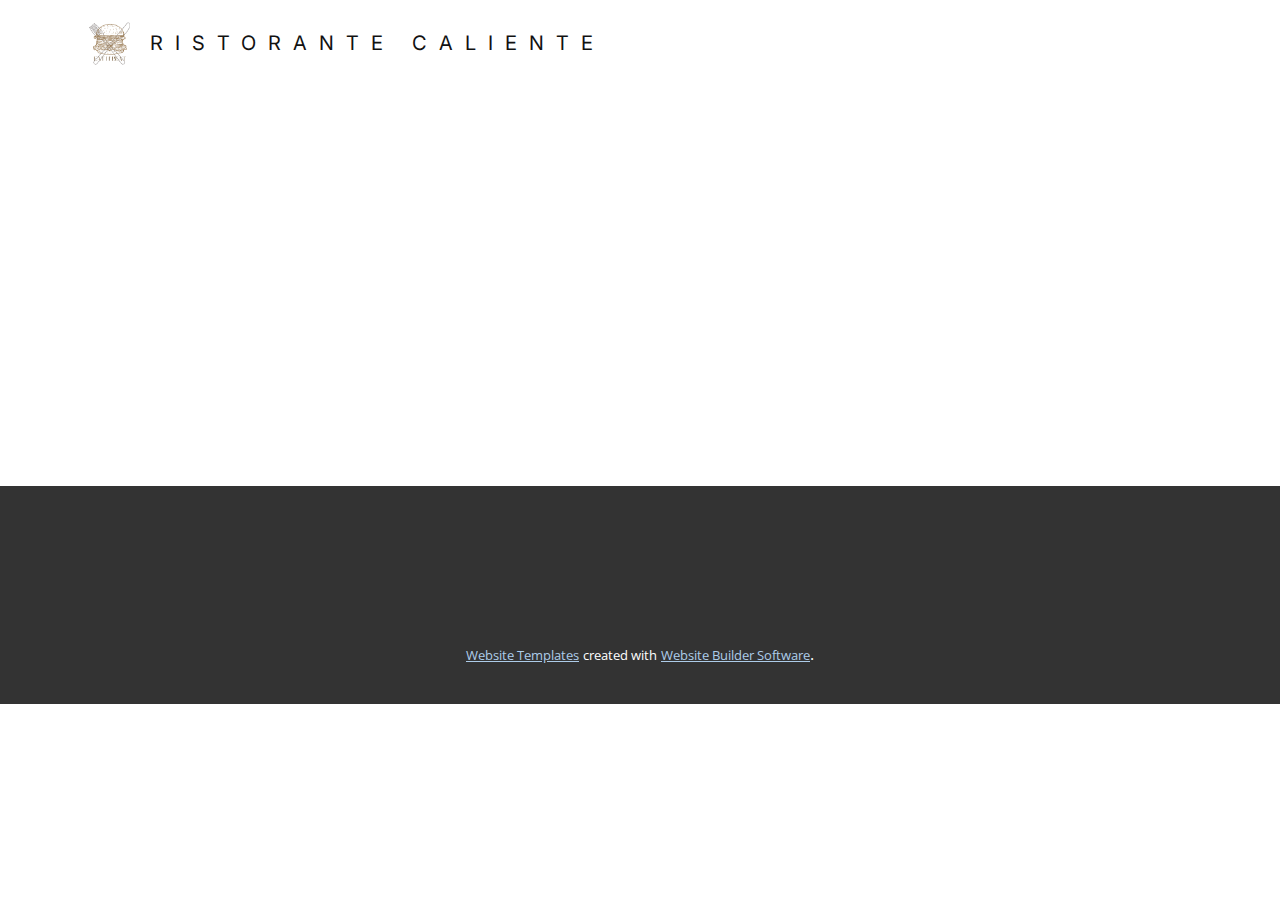
<file: menu/index.html>
<!DOCTYPE html>
<html style="font-size: 16px;" lang="en"><head>
    <meta name="viewport" content="width=device-width, initial-scale=1.0">
    <meta charset="utf-8">
    <meta name="keywords" content="">
    <meta name="description" content="">
    <title>Home</title>
    <link rel="stylesheet" href="nicepage.css" media="screen">
<link rel="stylesheet" href="Home.css" media="screen">
    <script class="u-script" type="text/javascript" src="jquery.js" defer=""></script>
    <script class="u-script" type="text/javascript" src="nicepage.js" defer=""></script>
    <meta name="generator" content="Nicepage 5.4.4, nicepage.com">
    <link id="u-theme-google-font" rel="stylesheet" href="https://fonts.googleapis.com/css?family=Roboto:100,100i,300,300i,400,400i,500,500i,700,700i,900,900i|Open+Sans:300,300i,400,400i,500,500i,600,600i,700,700i,800,800i">
    <link id="u-page-google-font" rel="stylesheet" href="https://fonts.googleapis.com/css?family=Inter:100,200,300,400,500,600,700,800,900">
    
    
    <script type="application/ld+json">{
		"@context": "http://schema.org",
		"@type": "Organization",
		"name": ""
}</script>
    <meta name="theme-color" content="#478ac9">
    <meta property="og:title" content="Home">
    <meta property="og:type" content="website">
  <meta data-intl-tel-input-cdn-path="intlTelInput/"></head>
  <body data-home-page="Home.html" data-home-page-title="Home" class="u-body u-xl-mode" data-lang="en"><header class="u-clearfix u-header u-header" id="sec-2b11"><div class="u-clearfix u-sheet u-sheet-1">
        <img class="u-image u-image-contain u-image-default u-preserve-proportions u-image-1" src="images/logot.png" alt="" data-image-width="500" data-image-height="500">
        <h3 class="u-align-left u-custom-font u-text u-text-default u-text-1">Ristorante Caliente</h3>
      </div></header>
    <section class="u-clearfix u-section-1" id="sec-9ad1">
      <div class="u-clearfix u-sheet u-sheet-1"></div>
    </section>
    
    
    <footer class="u-align-center u-clearfix u-footer u-grey-80 u-footer" id="sec-40ea"><div class="u-clearfix u-sheet u-sheet-1"></div></footer>
    <section class="u-backlink u-clearfix u-grey-80">
      <a class="u-link" href="https://nicepage.com/website-templates" target="_blank">
        <span>Website Templates</span>
      </a>
      <p class="u-text">
        <span>created with</span>
      </p>
      <a class="u-link" href="" target="_blank">
        <span>Website Builder Software</span>
      </a>. 
    </section>
  
</body></html>
</file>
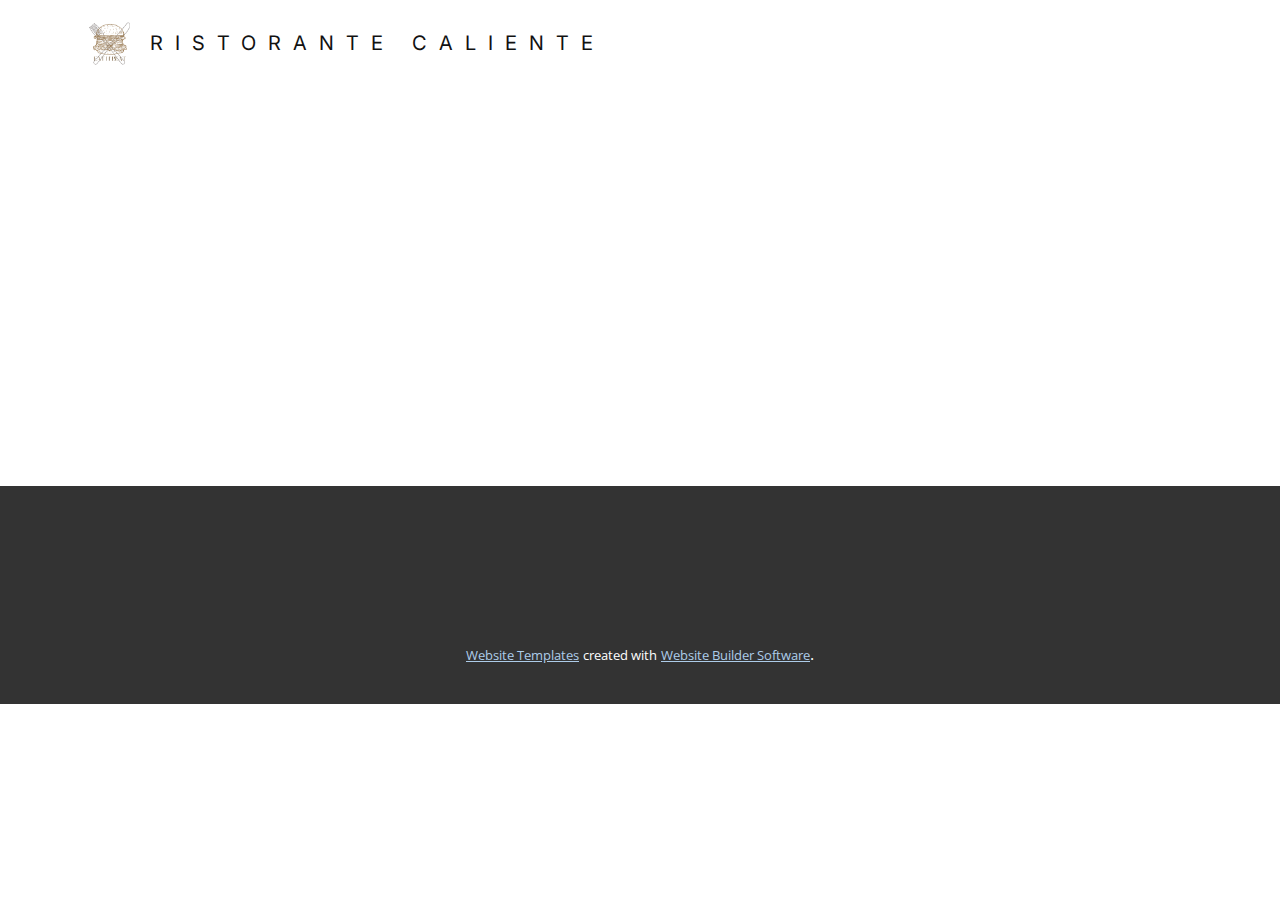
<file: menu/About.html>
<!DOCTYPE html>
<html style="font-size: 16px;" lang="en"><head>
    <meta name="viewport" content="width=device-width, initial-scale=1.0">
    <meta charset="utf-8">
    <meta name="keywords" content="">
    <meta name="description" content="">
    <title>About</title>
    <link rel="stylesheet" href="nicepage.css" media="screen">
<link rel="stylesheet" href="About.css" media="screen">
    <script class="u-script" type="text/javascript" src="jquery.js" defer=""></script>
    <script class="u-script" type="text/javascript" src="nicepage.js" defer=""></script>
    <meta name="generator" content="Nicepage 5.4.4, nicepage.com">
    <link id="u-theme-google-font" rel="stylesheet" href="https://fonts.googleapis.com/css?family=Roboto:100,100i,300,300i,400,400i,500,500i,700,700i,900,900i|Open+Sans:300,300i,400,400i,500,500i,600,600i,700,700i,800,800i">
    <link id="u-page-google-font" rel="stylesheet" href="https://fonts.googleapis.com/css?family=Inter:100,200,300,400,500,600,700,800,900">
    
    
    <script type="application/ld+json">{
		"@context": "http://schema.org",
		"@type": "Organization",
		"name": ""
}</script>
    <meta name="theme-color" content="#478ac9">
    <meta property="og:title" content="About">
    <meta property="og:type" content="website">
  <meta data-intl-tel-input-cdn-path="intlTelInput/"></head>
  <body class="u-body u-xl-mode" data-lang="en"><header class="u-clearfix u-header u-header" id="sec-2b11"><div class="u-clearfix u-sheet u-sheet-1">
        <img class="u-image u-image-contain u-image-default u-preserve-proportions u-image-1" src="images/logot.png" alt="" data-image-width="500" data-image-height="500">
        <h3 class="u-align-left u-custom-font u-text u-text-default u-text-1">Ristorante Caliente</h3>
      </div></header>
    <section class="u-clearfix u-section-1" id="sec-6892">
      <div class="u-clearfix u-sheet u-sheet-1"></div>
    </section>
    
    
    <footer class="u-align-center u-clearfix u-footer u-grey-80 u-footer" id="sec-40ea"><div class="u-clearfix u-sheet u-sheet-1"></div></footer>
    <section class="u-backlink u-clearfix u-grey-80">
      <a class="u-link" href="https://nicepage.com/website-templates" target="_blank">
        <span>Website Templates</span>
      </a>
      <p class="u-text">
        <span>created with</span>
      </p>
      <a class="u-link" href="" target="_blank">
        <span>Website Builder Software</span>
      </a>. 
    </section>
  
</body></html>
</file>
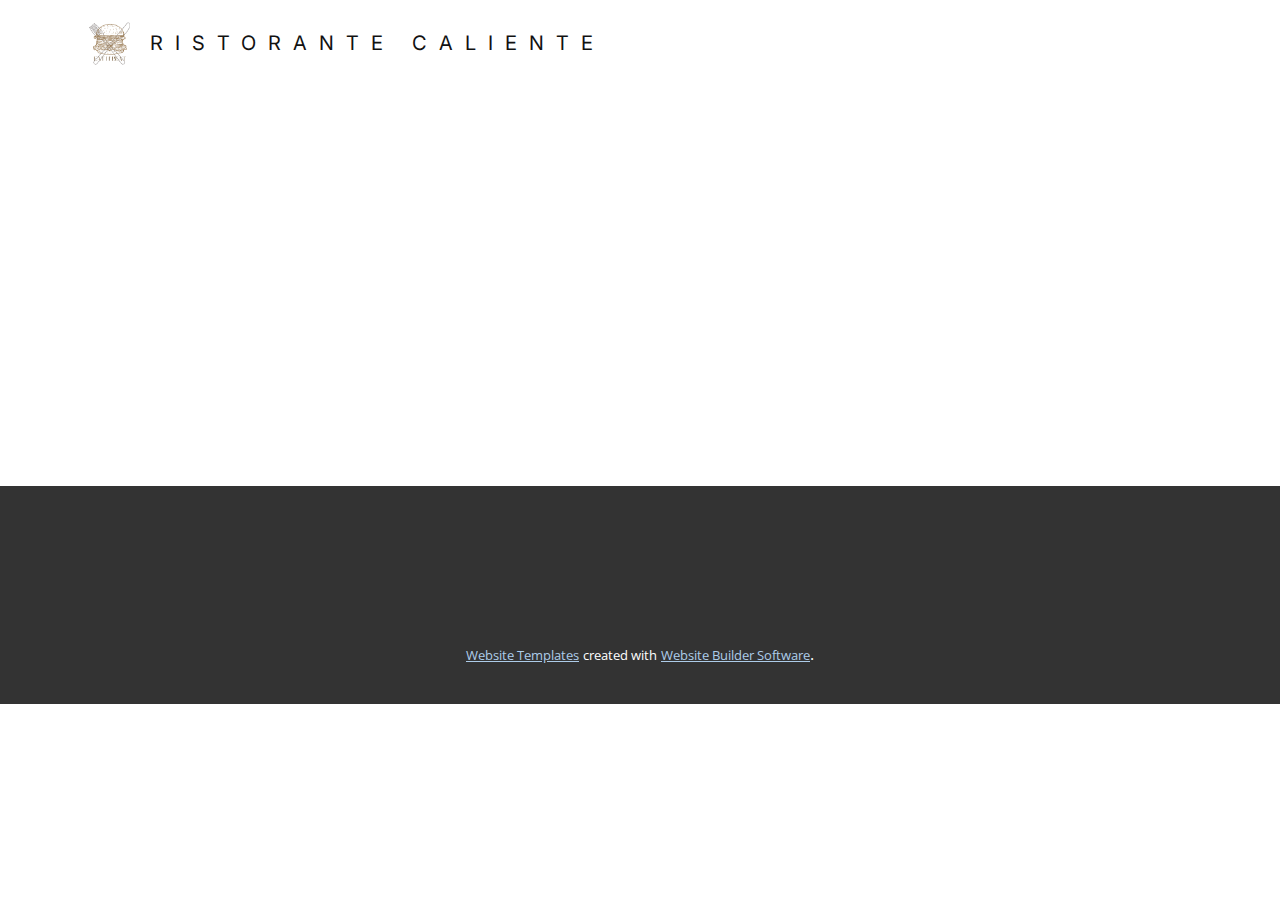
<file: menu/Contact.html>
<!DOCTYPE html>
<html style="font-size: 16px;" lang="en"><head>
    <meta name="viewport" content="width=device-width, initial-scale=1.0">
    <meta charset="utf-8">
    <meta name="keywords" content="">
    <meta name="description" content="">
    <title>Contact</title>
    <link rel="stylesheet" href="nicepage.css" media="screen">
<link rel="stylesheet" href="Contact.css" media="screen">
    <script class="u-script" type="text/javascript" src="jquery.js" defer=""></script>
    <script class="u-script" type="text/javascript" src="nicepage.js" defer=""></script>
    <meta name="generator" content="Nicepage 5.4.4, nicepage.com">
    <link id="u-theme-google-font" rel="stylesheet" href="https://fonts.googleapis.com/css?family=Roboto:100,100i,300,300i,400,400i,500,500i,700,700i,900,900i|Open+Sans:300,300i,400,400i,500,500i,600,600i,700,700i,800,800i">
    <link id="u-page-google-font" rel="stylesheet" href="https://fonts.googleapis.com/css?family=Inter:100,200,300,400,500,600,700,800,900">
    
    
    <script type="application/ld+json">{
		"@context": "http://schema.org",
		"@type": "Organization",
		"name": ""
}</script>
    <meta name="theme-color" content="#478ac9">
    <meta property="og:title" content="Contact">
    <meta property="og:type" content="website">
  <meta data-intl-tel-input-cdn-path="intlTelInput/"></head>
  <body class="u-body u-xl-mode" data-lang="en"><header class="u-clearfix u-header u-header" id="sec-2b11"><div class="u-clearfix u-sheet u-sheet-1">
        <img class="u-image u-image-contain u-image-default u-preserve-proportions u-image-1" src="images/logot.png" alt="" data-image-width="500" data-image-height="500">
        <h3 class="u-align-left u-custom-font u-text u-text-default u-text-1">Ristorante Caliente</h3>
      </div></header>
    <section class="u-clearfix u-section-1" id="sec-0273">
      <div class="u-clearfix u-sheet u-sheet-1"></div>
    </section>
    
    
    <footer class="u-align-center u-clearfix u-footer u-grey-80 u-footer" id="sec-40ea"><div class="u-clearfix u-sheet u-sheet-1"></div></footer>
    <section class="u-backlink u-clearfix u-grey-80">
      <a class="u-link" href="https://nicepage.com/website-templates" target="_blank">
        <span>Website Templates</span>
      </a>
      <p class="u-text">
        <span>created with</span>
      </p>
      <a class="u-link" href="" target="_blank">
        <span>Website Builder Software</span>
      </a>. 
    </section>
  
</body></html>
</file>
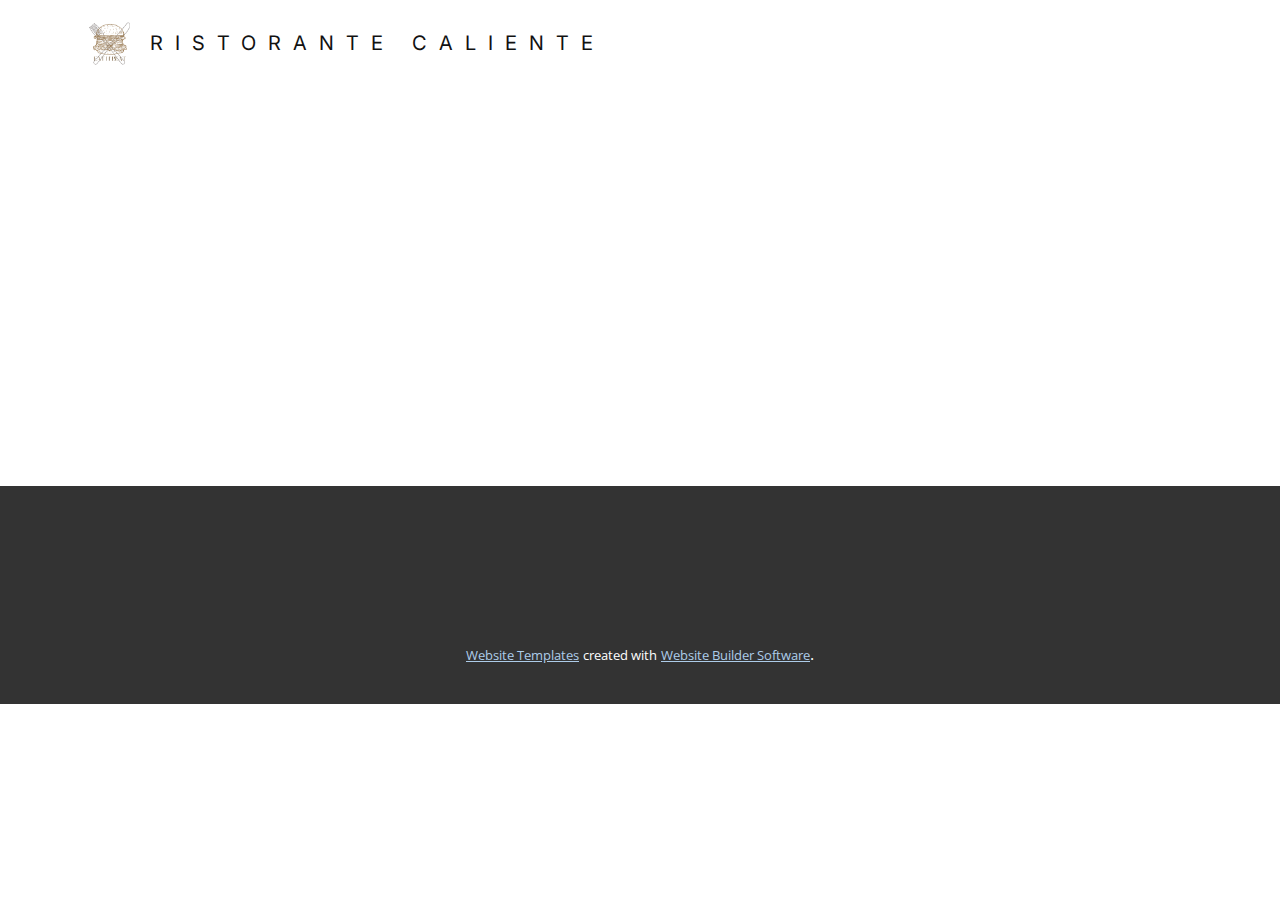
<file: menu/Home.html>
<!DOCTYPE html>
<html style="font-size: 16px;" lang="en"><head>
    <meta name="viewport" content="width=device-width, initial-scale=1.0">
    <meta charset="utf-8">
    <meta name="keywords" content="">
    <meta name="description" content="">
    <title>Home</title>
    <link rel="stylesheet" href="nicepage.css" media="screen">
<link rel="stylesheet" href="Home.css" media="screen">
    <script class="u-script" type="text/javascript" src="jquery.js" defer=""></script>
    <script class="u-script" type="text/javascript" src="nicepage.js" defer=""></script>
    <meta name="generator" content="Nicepage 5.4.4, nicepage.com">
    <link id="u-theme-google-font" rel="stylesheet" href="https://fonts.googleapis.com/css?family=Roboto:100,100i,300,300i,400,400i,500,500i,700,700i,900,900i|Open+Sans:300,300i,400,400i,500,500i,600,600i,700,700i,800,800i">
    <link id="u-page-google-font" rel="stylesheet" href="https://fonts.googleapis.com/css?family=Inter:100,200,300,400,500,600,700,800,900">
    
    
    <script type="application/ld+json">{
		"@context": "http://schema.org",
		"@type": "Organization",
		"name": ""
}</script>
    <meta name="theme-color" content="#478ac9">
    <meta property="og:title" content="Home">
    <meta property="og:type" content="website">
  <meta data-intl-tel-input-cdn-path="intlTelInput/"></head>
  <body class="u-body u-xl-mode" data-lang="en"><header class="u-clearfix u-header u-header" id="sec-2b11"><div class="u-clearfix u-sheet u-sheet-1">
        <img class="u-image u-image-contain u-image-default u-preserve-proportions u-image-1" src="images/logot.png" alt="" data-image-width="500" data-image-height="500">
        <h3 class="u-align-left u-custom-font u-text u-text-default u-text-1">Ristorante Caliente</h3>
      </div></header>
    <section class="u-clearfix u-section-1" id="sec-9ad1">
      <div class="u-clearfix u-sheet u-sheet-1"></div>
    </section>
    
    
    <footer class="u-align-center u-clearfix u-footer u-grey-80 u-footer" id="sec-40ea"><div class="u-clearfix u-sheet u-sheet-1"></div></footer>
    <section class="u-backlink u-clearfix u-grey-80">
      <a class="u-link" href="https://nicepage.com/website-templates" target="_blank">
        <span>Website Templates</span>
      </a>
      <p class="u-text">
        <span>created with</span>
      </p>
      <a class="u-link" href="" target="_blank">
        <span>Website Builder Software</span>
      </a>. 
    </section>
  
</body></html>
</file>
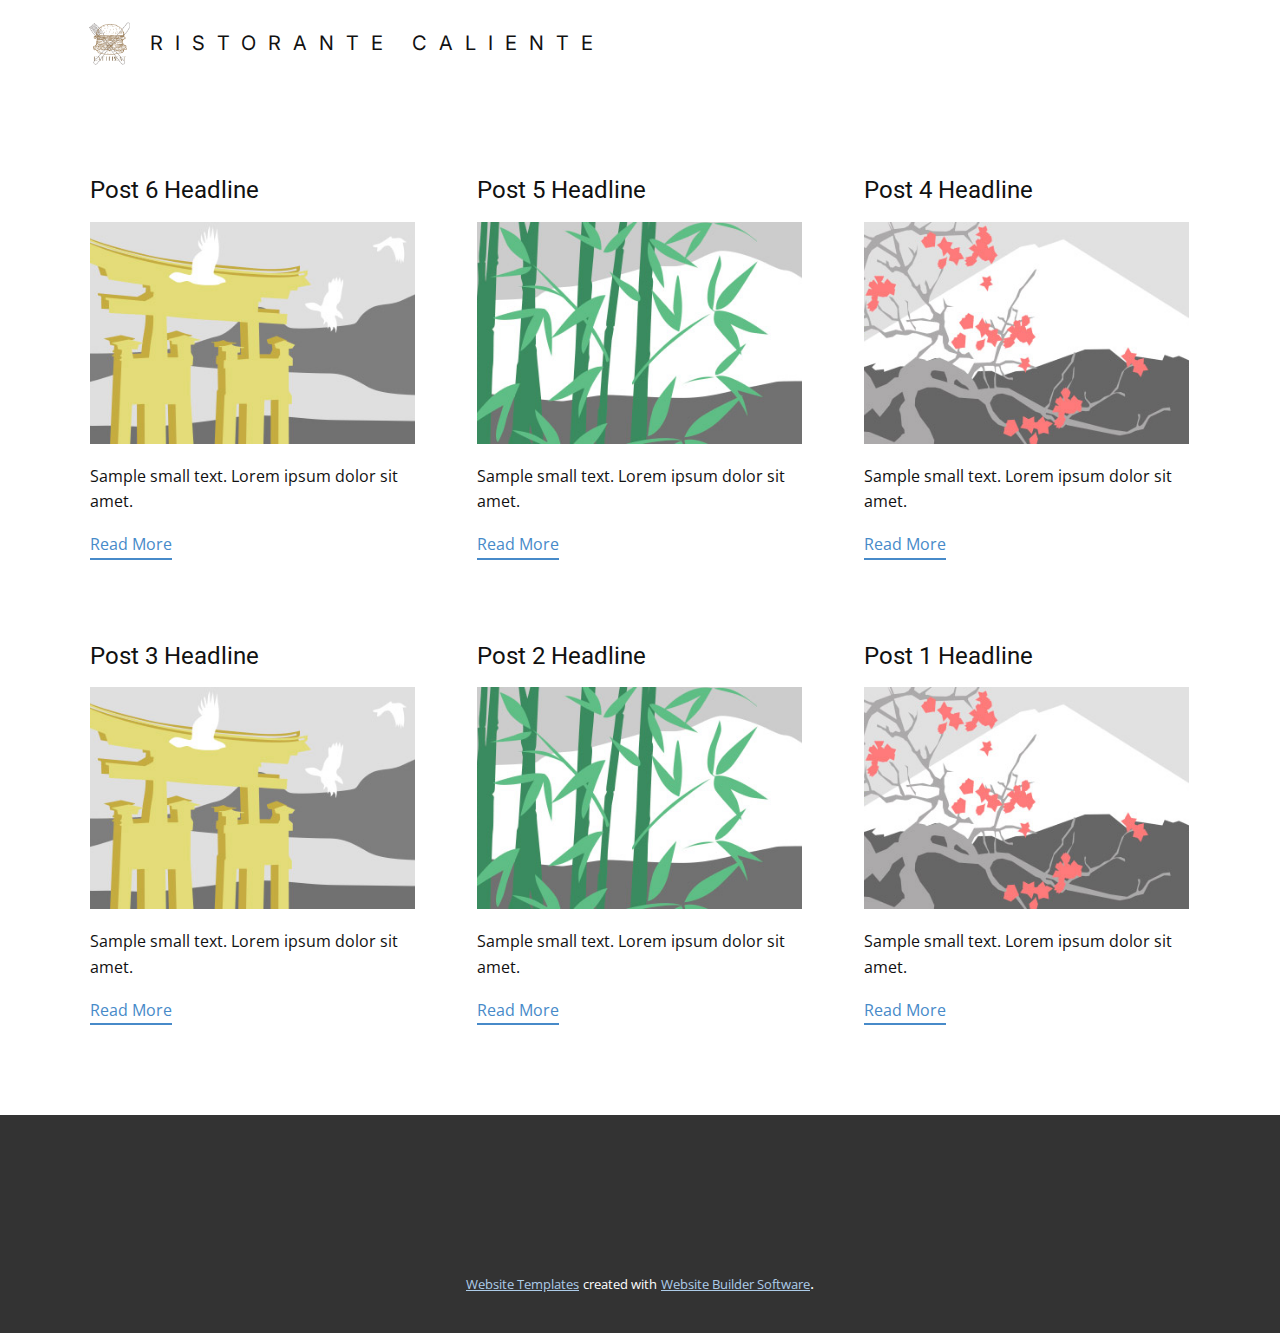
<file: menu/blog/blog.html>
<!DOCTYPE html>
<html style="font-size: 16px;" lang="en"><head>
    <meta name="viewport" content="width=device-width, initial-scale=1.0">
    <meta charset="utf-8">
    <meta name="keywords" content="">
    <meta name="description" content="">
    <title>Blog Template</title>
    <link rel="stylesheet" href="../nicepage.css" media="screen">
<link rel="stylesheet" href="../Blog-Template.css" media="screen">
    <script class="u-script" type="text/javascript" src="../jquery.js" defer=""></script>
    <script class="u-script" type="text/javascript" src="../nicepage.js" defer=""></script>
    <meta name="generator" content="Nicepage 5.4.4, nicepage.com">
    <link id="u-theme-google-font" rel="stylesheet" href="https://fonts.googleapis.com/css?family=Roboto:100,100i,300,300i,400,400i,500,500i,700,700i,900,900i|Open+Sans:300,300i,400,400i,500,500i,600,600i,700,700i,800,800i">
    <link id="u-page-google-font" rel="stylesheet" href="https://fonts.googleapis.com/css?family=Inter:100,200,300,400,500,600,700,800,900">
    
    
    <script type="application/ld+json">{
		"@context": "http://schema.org",
		"@type": "Organization",
		"name": ""
}</script>
    <meta name="theme-color" content="#478ac9">
  <meta data-intl-tel-input-cdn-path="intlTelInput/"></head>
  <body class="u-body u-xl-mode" data-lang="en"><header class="u-clearfix u-header u-header" id="sec-2b11"><div class="u-clearfix u-sheet u-sheet-1">
        <img class="u-image u-image-contain u-image-default u-preserve-proportions u-image-1" src="../images/logot.png" alt="" data-image-width="500" data-image-height="500">
        <h3 class="u-align-left u-custom-font u-text u-text-default u-text-1">Ristorante Caliente</h3>
      </div></header>
    <section class="u-clearfix u-section-1" id="sec-12c5">
      <div class="u-clearfix u-sheet u-valign-middle u-sheet-1"><!--blog--><!--blog_options_json--><!--{"type":"Recent","source":"","tags":"","count":""}--><!--/blog_options_json-->
        <div class="u-blog u-expanded-width u-repeater u-repeater-1"><!--blog_post-->
          <div class="u-blog-post u-container-style u-repeater-item u-white u-repeater-item-1">
            <div class="u-container-layout u-similar-container u-valign-top u-container-layout-1"><!--blog_post_header-->
              <h4 class="u-blog-control u-text u-text-1">
                <a class="u-post-header-link" href="../blog/post-5.html">Post 6 Headline</a>
              </h4><!--/blog_post_header--><!--blog_post_image-->
              <a class="u-post-header-link" href="../blog/post-5.html"><img alt="" class="u-blog-control u-expanded-width u-image u-image-default u-image-1" src="../images/8ad73f3c.jpeg"></a><!--/blog_post_image--><!--blog_post_content-->
              <div class="u-blog-control u-post-content u-text u-text-2 fr-view">Sample small text. Lorem ipsum dolor sit amet.</div><!--/blog_post_content--><!--blog_post_readmore-->
              <a href="../blog/post-5.html" class="u-blog-control u-border-2 u-border-palette-1-base u-btn u-btn-rectangle u-button-style u-none u-btn-1"><!--blog_post_readmore_content--><!--options_json--><!--{"content":"","defaultValue":"Read More"}--><!--/options_json-->Read More<!--/blog_post_readmore_content--></a><!--/blog_post_readmore-->
            </div>
          </div><div class="u-blog-post u-container-style u-repeater-item u-video-cover u-white">
            <div class="u-container-layout u-similar-container u-valign-top u-container-layout-2"><!--blog_post_header-->
              <h4 class="u-blog-control u-text u-text-3">
                <a class="u-post-header-link" href="../blog/post-4.html">Post 5 Headline</a>
              </h4><!--/blog_post_header--><!--blog_post_image-->
              <a class="u-post-header-link" href="../blog/post-4.html"><img alt="" class="u-blog-control u-expanded-width u-image u-image-default u-image-2" src="../images/68f64b9d.jpeg"></a><!--/blog_post_image--><!--blog_post_content-->
              <div class="u-blog-control u-post-content u-text u-text-4 fr-view">Sample small text. Lorem ipsum dolor sit amet.</div><!--/blog_post_content--><!--blog_post_readmore-->
              <a href="../blog/post-4.html" class="u-blog-control u-border-2 u-border-palette-1-base u-btn u-btn-rectangle u-button-style u-none u-btn-2"><!--blog_post_readmore_content--><!--options_json--><!--{"content":"","defaultValue":"Read More"}--><!--/options_json-->Read More<!--/blog_post_readmore_content--></a><!--/blog_post_readmore-->
            </div>
          </div><div class="u-blog-post u-container-style u-repeater-item u-video-cover u-white">
            <div class="u-container-layout u-similar-container u-valign-top u-container-layout-3"><!--blog_post_header-->
              <h4 class="u-blog-control u-text u-text-5">
                <a class="u-post-header-link" href="../blog/post-3.html">Post 4 Headline</a>
              </h4><!--/blog_post_header--><!--blog_post_image-->
              <a class="u-post-header-link" href="../blog/post-3.html"><img alt="" class="u-blog-control u-expanded-width u-image u-image-default u-image-3" src="../images/0fd3416c.jpeg"></a><!--/blog_post_image--><!--blog_post_content-->
              <div class="u-blog-control u-post-content u-text u-text-6 fr-view">Sample small text. Lorem ipsum dolor sit amet.</div><!--/blog_post_content--><!--blog_post_readmore-->
              <a href="../blog/post-3.html" class="u-blog-control u-border-2 u-border-palette-1-base u-btn u-btn-rectangle u-button-style u-none u-btn-3"><!--blog_post_readmore_content--><!--options_json--><!--{"content":"","defaultValue":"Read More"}--><!--/options_json-->Read More<!--/blog_post_readmore_content--></a><!--/blog_post_readmore-->
            </div>
          </div><div class="u-blog-post u-container-style u-repeater-item u-white u-repeater-item-1">
            <div class="u-container-layout u-similar-container u-valign-top u-container-layout-1"><!--blog_post_header-->
              <h4 class="u-blog-control u-text u-text-1">
                <a class="u-post-header-link" href="../blog/post-2.html">Post 3 Headline</a>
              </h4><!--/blog_post_header--><!--blog_post_image-->
              <a class="u-post-header-link" href="../blog/post-2.html"><img alt="" class="u-blog-control u-expanded-width u-image u-image-default u-image-1" src="../images/8ad73f3c.jpeg"></a><!--/blog_post_image--><!--blog_post_content-->
              <div class="u-blog-control u-post-content u-text u-text-2 fr-view">Sample small text. Lorem ipsum dolor sit amet.</div><!--/blog_post_content--><!--blog_post_readmore-->
              <a href="../blog/post-2.html" class="u-blog-control u-border-2 u-border-palette-1-base u-btn u-btn-rectangle u-button-style u-none u-btn-1"><!--blog_post_readmore_content--><!--options_json--><!--{"content":"","defaultValue":"Read More"}--><!--/options_json-->Read More<!--/blog_post_readmore_content--></a><!--/blog_post_readmore-->
            </div>
          </div><div class="u-blog-post u-container-style u-repeater-item u-video-cover u-white">
            <div class="u-container-layout u-similar-container u-valign-top u-container-layout-2"><!--blog_post_header-->
              <h4 class="u-blog-control u-text u-text-3">
                <a class="u-post-header-link" href="../blog/post-1.html">Post 2 Headline</a>
              </h4><!--/blog_post_header--><!--blog_post_image-->
              <a class="u-post-header-link" href="../blog/post-1.html"><img alt="" class="u-blog-control u-expanded-width u-image u-image-default u-image-2" src="../images/68f64b9d.jpeg"></a><!--/blog_post_image--><!--blog_post_content-->
              <div class="u-blog-control u-post-content u-text u-text-4 fr-view">Sample small text. Lorem ipsum dolor sit amet.</div><!--/blog_post_content--><!--blog_post_readmore-->
              <a href="../blog/post-1.html" class="u-blog-control u-border-2 u-border-palette-1-base u-btn u-btn-rectangle u-button-style u-none u-btn-2"><!--blog_post_readmore_content--><!--options_json--><!--{"content":"","defaultValue":"Read More"}--><!--/options_json-->Read More<!--/blog_post_readmore_content--></a><!--/blog_post_readmore-->
            </div>
          </div><div class="u-blog-post u-container-style u-repeater-item u-video-cover u-white">
            <div class="u-container-layout u-similar-container u-valign-top u-container-layout-3"><!--blog_post_header-->
              <h4 class="u-blog-control u-text u-text-5">
                <a class="u-post-header-link" href="../blog/post.html">Post 1 Headline</a>
              </h4><!--/blog_post_header--><!--blog_post_image-->
              <a class="u-post-header-link" href="../blog/post.html"><img alt="" class="u-blog-control u-expanded-width u-image u-image-default u-image-3" src="../images/0fd3416c.jpeg"></a><!--/blog_post_image--><!--blog_post_content-->
              <div class="u-blog-control u-post-content u-text u-text-6 fr-view">Sample small text. Lorem ipsum dolor sit amet.</div><!--/blog_post_content--><!--blog_post_readmore-->
              <a href="../blog/post.html" class="u-blog-control u-border-2 u-border-palette-1-base u-btn u-btn-rectangle u-button-style u-none u-btn-3"><!--blog_post_readmore_content--><!--options_json--><!--{"content":"","defaultValue":"Read More"}--><!--/options_json-->Read More<!--/blog_post_readmore_content--></a><!--/blog_post_readmore-->
            </div>
          </div><!--/blog_post--><!--blog_post-->
          <!--/blog_post--><!--blog_post-->
          <!--/blog_post-->
        </div><!--/blog-->
      </div>
    </section>
    
    
    <footer class="u-align-center u-clearfix u-footer u-grey-80 u-footer" id="sec-40ea"><div class="u-clearfix u-sheet u-sheet-1"></div></footer>
    <section class="u-backlink u-clearfix u-grey-80">
      <a class="u-link" href="https://nicepage.com/website-templates" target="_blank">
        <span>Website Templates</span>
      </a>
      <p class="u-text">
        <span>created with</span>
      </p>
      <a class="u-link" href="" target="_blank">
        <span>Website Builder Software</span>
      </a>. 
    </section>
  
</body></html>
</file>
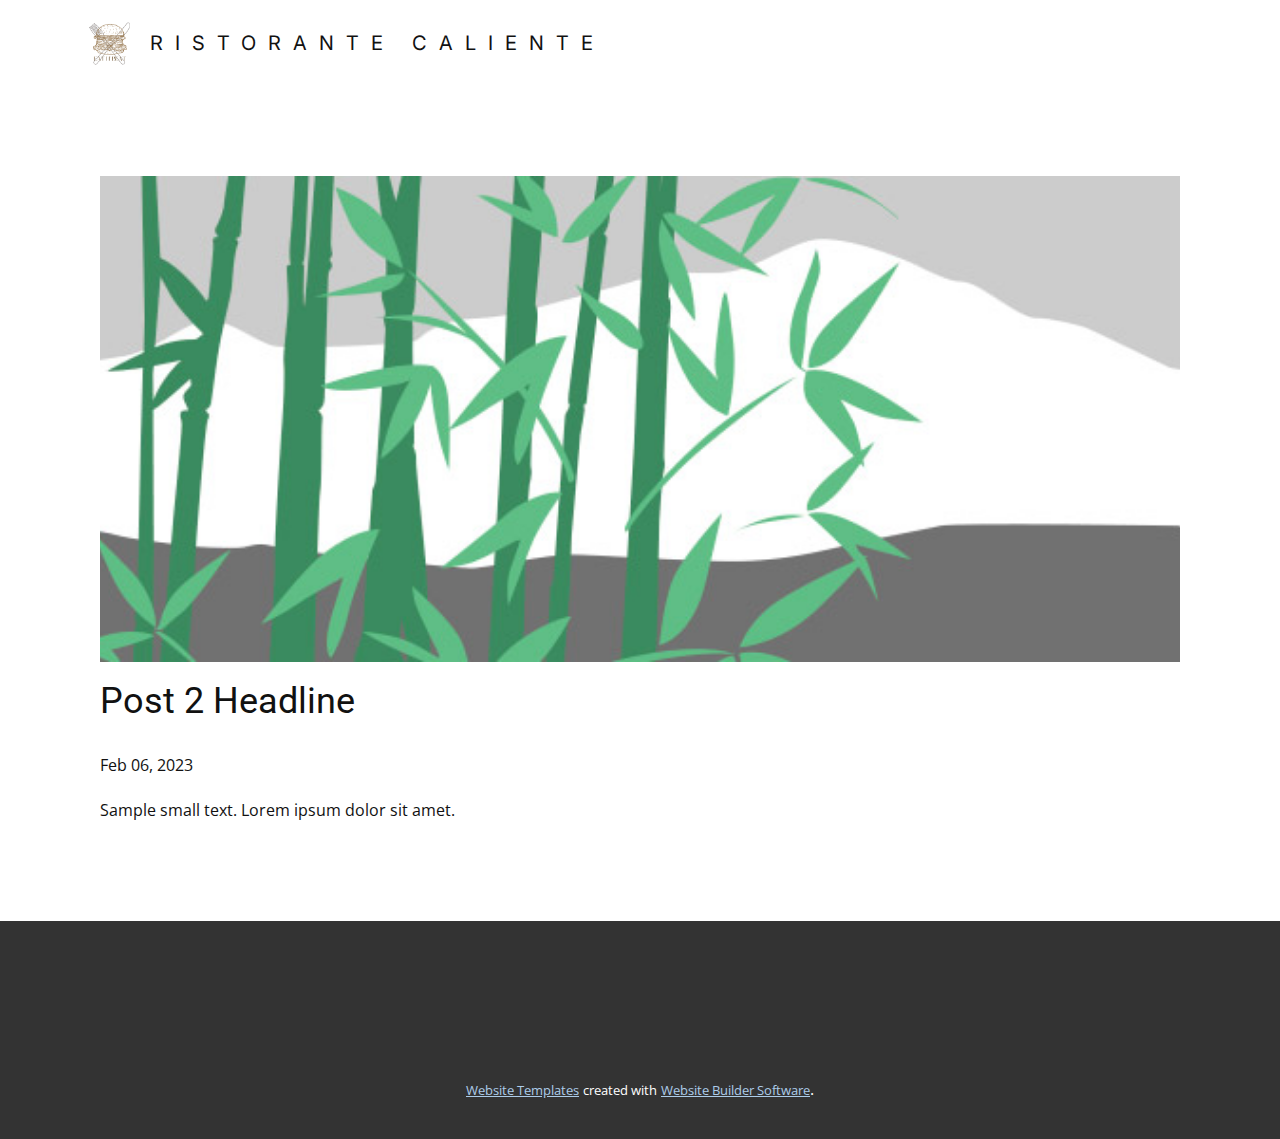
<file: menu/blog/post-1.html>
<!DOCTYPE html>
<html style="font-size: 16px;" lang="en"><head>
    <meta name="viewport" content="width=device-width, initial-scale=1.0">
    <meta charset="utf-8">
    <meta name="keywords" content="Post 1 Headline">
    <meta name="description" content="">
    <title>Post 2 Headline</title>
    <link rel="stylesheet" href="../nicepage.css" media="screen">
<link rel="stylesheet" href="../Post-Template.css" media="screen">
    <script class="u-script" type="text/javascript" src="../jquery.js" defer=""></script>
    <script class="u-script" type="text/javascript" src="../nicepage.js" defer=""></script>
    <meta name="generator" content="Nicepage 5.4.4, nicepage.com">
    <link id="u-theme-google-font" rel="stylesheet" href="https://fonts.googleapis.com/css?family=Roboto:100,100i,300,300i,400,400i,500,500i,700,700i,900,900i|Open+Sans:300,300i,400,400i,500,500i,600,600i,700,700i,800,800i">
    <link id="u-page-google-font" rel="stylesheet" href="https://fonts.googleapis.com/css?family=Inter:100,200,300,400,500,600,700,800,900">
    
    
    <script type="application/ld+json">{
		"@context": "http://schema.org",
		"@type": "Organization",
		"name": ""
}</script>
    <meta name="theme-color" content="#478ac9">
  <meta data-intl-tel-input-cdn-path="intlTelInput/"></head>
  <body class="u-body u-xl-mode" data-lang="en"><header class="u-clearfix u-header u-header" id="sec-2b11"><div class="u-clearfix u-sheet u-sheet-1">
        <img class="u-image u-image-contain u-image-default u-preserve-proportions u-image-1" src="../images/logot.png" alt="" data-image-width="500" data-image-height="500">
        <h3 class="u-align-left u-custom-font u-text u-text-default u-text-1">Ristorante Caliente</h3>
      </div></header>
    <section class="u-align-center u-clearfix u-section-1" id="sec-851e">
      <div class="u-clearfix u-sheet u-valign-middle-md u-valign-middle-sm u-valign-middle-xs u-sheet-1"><!--post_details--><!--post_details_options_json--><!--{"source":""}--><!--/post_details_options_json--><!--blog_post-->
        <div class="u-container-style u-expanded-width u-post-details u-post-details-1">
          <div class="u-container-layout u-valign-middle u-container-layout-1"><!--blog_post_image-->
            <img alt="" class="u-blog-control u-expanded-width u-image u-image-default u-image-1" src="../images/68f64b9d.jpeg"><!--/blog_post_image--><!--blog_post_header-->
            <h2 class="u-blog-control u-text u-text-1">Post 2 Headline</h2><!--/blog_post_header--><!--blog_post_metadata-->
            <div class="u-blog-control u-metadata u-metadata-1"><!--blog_post_metadata_date-->
              <span class="u-meta-date u-meta-icon">Feb 06, 2023</span><!--/blog_post_metadata_date--><!--blog_post_metadata_category-->
              <!--/blog_post_metadata_category--><!--blog_post_metadata_comments-->
              <!--/blog_post_metadata_comments-->
            </div><!--/blog_post_metadata--><!--blog_post_content-->
            <div class="u-align-justify u-blog-control u-post-content u-text u-text-2 fr-view">
  Sample small text. Lorem ipsum dolor sit amet.
  </div><!--/blog_post_content-->
          </div>
        </div><!--/blog_post--><!--/post_details-->
      </div>
    </section>
    
    
    <footer class="u-align-center u-clearfix u-footer u-grey-80 u-footer" id="sec-40ea"><div class="u-clearfix u-sheet u-sheet-1"></div></footer>
    <section class="u-backlink u-clearfix u-grey-80">
      <a class="u-link" href="https://nicepage.com/website-templates" target="_blank">
        <span>Website Templates</span>
      </a>
      <p class="u-text">
        <span>created with</span>
      </p>
      <a class="u-link" href="" target="_blank">
        <span>Website Builder Software</span>
      </a>. 
    </section>
  
</body></html>
</file>
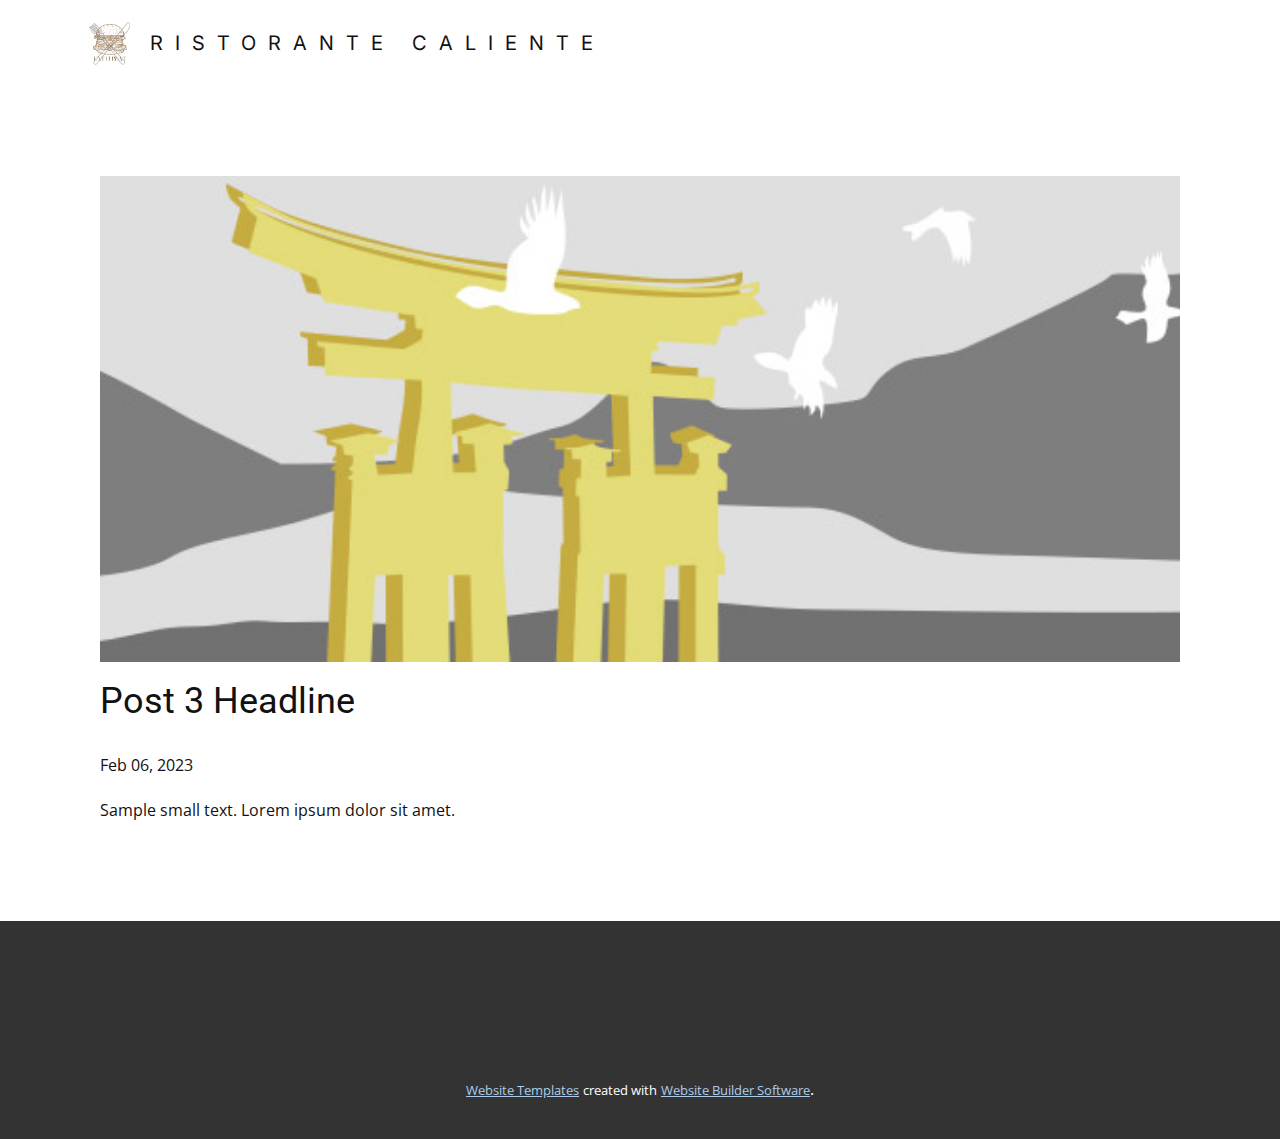
<file: menu/blog/post-2.html>
<!DOCTYPE html>
<html style="font-size: 16px;" lang="en"><head>
    <meta name="viewport" content="width=device-width, initial-scale=1.0">
    <meta charset="utf-8">
    <meta name="keywords" content="Post 1 Headline">
    <meta name="description" content="">
    <title>Post 3 Headline</title>
    <link rel="stylesheet" href="../nicepage.css" media="screen">
<link rel="stylesheet" href="../Post-Template.css" media="screen">
    <script class="u-script" type="text/javascript" src="../jquery.js" defer=""></script>
    <script class="u-script" type="text/javascript" src="../nicepage.js" defer=""></script>
    <meta name="generator" content="Nicepage 5.4.4, nicepage.com">
    <link id="u-theme-google-font" rel="stylesheet" href="https://fonts.googleapis.com/css?family=Roboto:100,100i,300,300i,400,400i,500,500i,700,700i,900,900i|Open+Sans:300,300i,400,400i,500,500i,600,600i,700,700i,800,800i">
    <link id="u-page-google-font" rel="stylesheet" href="https://fonts.googleapis.com/css?family=Inter:100,200,300,400,500,600,700,800,900">
    
    
    <script type="application/ld+json">{
		"@context": "http://schema.org",
		"@type": "Organization",
		"name": ""
}</script>
    <meta name="theme-color" content="#478ac9">
  <meta data-intl-tel-input-cdn-path="intlTelInput/"></head>
  <body class="u-body u-xl-mode" data-lang="en"><header class="u-clearfix u-header u-header" id="sec-2b11"><div class="u-clearfix u-sheet u-sheet-1">
        <img class="u-image u-image-contain u-image-default u-preserve-proportions u-image-1" src="../images/logot.png" alt="" data-image-width="500" data-image-height="500">
        <h3 class="u-align-left u-custom-font u-text u-text-default u-text-1">Ristorante Caliente</h3>
      </div></header>
    <section class="u-align-center u-clearfix u-section-1" id="sec-851e">
      <div class="u-clearfix u-sheet u-valign-middle-md u-valign-middle-sm u-valign-middle-xs u-sheet-1"><!--post_details--><!--post_details_options_json--><!--{"source":""}--><!--/post_details_options_json--><!--blog_post-->
        <div class="u-container-style u-expanded-width u-post-details u-post-details-1">
          <div class="u-container-layout u-valign-middle u-container-layout-1"><!--blog_post_image-->
            <img alt="" class="u-blog-control u-expanded-width u-image u-image-default u-image-1" src="../images/8ad73f3c.jpeg"><!--/blog_post_image--><!--blog_post_header-->
            <h2 class="u-blog-control u-text u-text-1">Post 3 Headline</h2><!--/blog_post_header--><!--blog_post_metadata-->
            <div class="u-blog-control u-metadata u-metadata-1"><!--blog_post_metadata_date-->
              <span class="u-meta-date u-meta-icon">Feb 06, 2023</span><!--/blog_post_metadata_date--><!--blog_post_metadata_category-->
              <!--/blog_post_metadata_category--><!--blog_post_metadata_comments-->
              <!--/blog_post_metadata_comments-->
            </div><!--/blog_post_metadata--><!--blog_post_content-->
            <div class="u-align-justify u-blog-control u-post-content u-text u-text-2 fr-view">
  Sample small text. Lorem ipsum dolor sit amet.
  </div><!--/blog_post_content-->
          </div>
        </div><!--/blog_post--><!--/post_details-->
      </div>
    </section>
    
    
    <footer class="u-align-center u-clearfix u-footer u-grey-80 u-footer" id="sec-40ea"><div class="u-clearfix u-sheet u-sheet-1"></div></footer>
    <section class="u-backlink u-clearfix u-grey-80">
      <a class="u-link" href="https://nicepage.com/website-templates" target="_blank">
        <span>Website Templates</span>
      </a>
      <p class="u-text">
        <span>created with</span>
      </p>
      <a class="u-link" href="" target="_blank">
        <span>Website Builder Software</span>
      </a>. 
    </section>
  
</body></html>
</file>
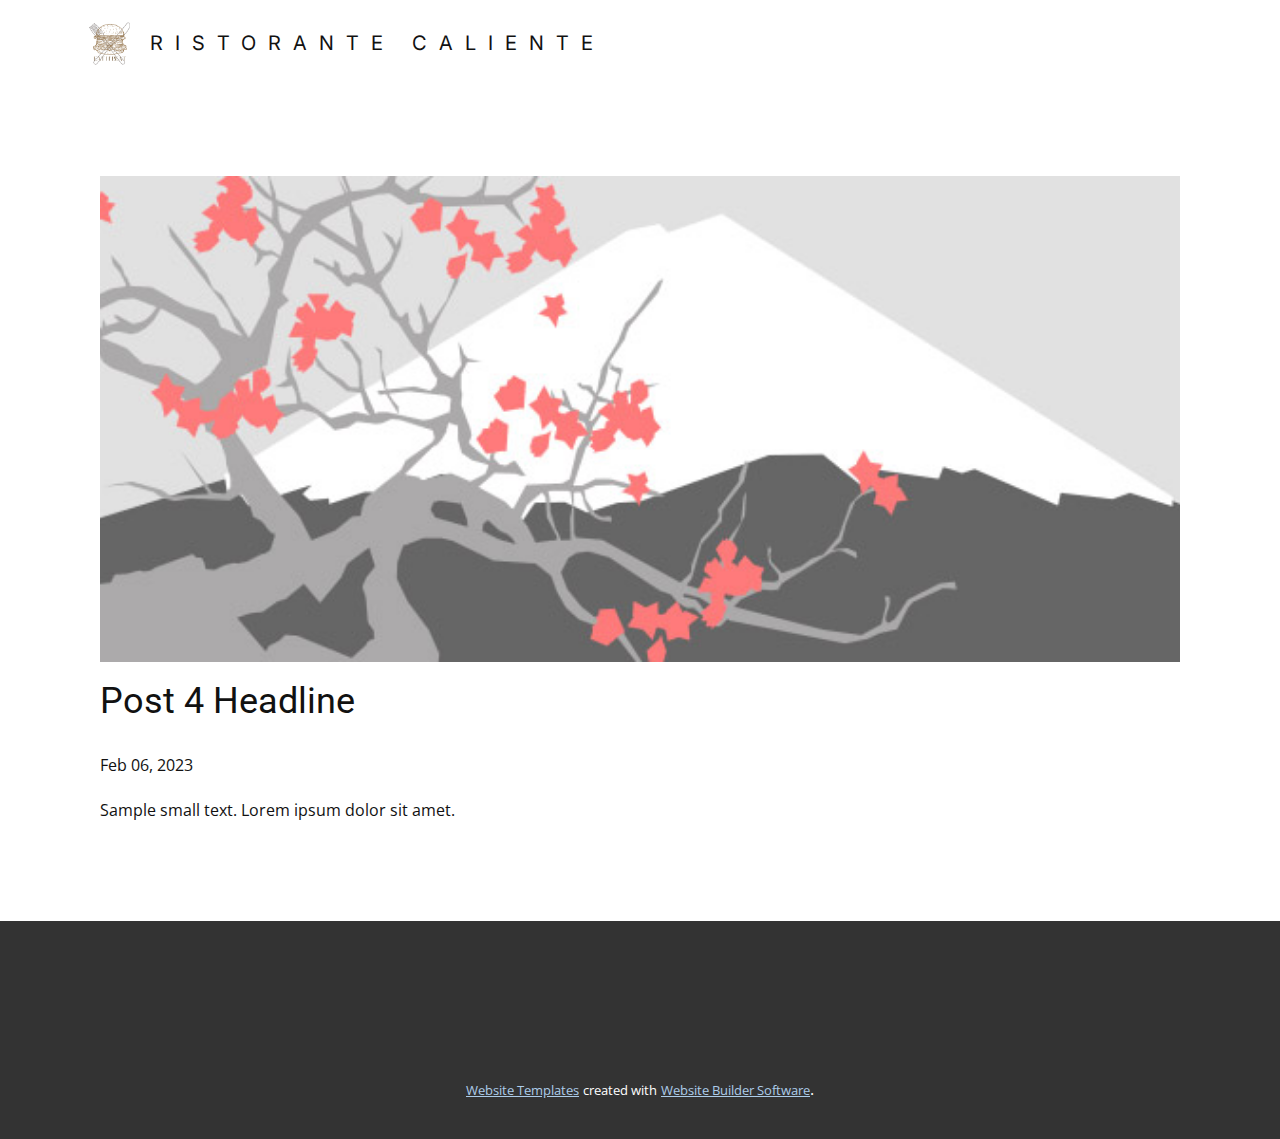
<file: menu/blog/post-3.html>
<!DOCTYPE html>
<html style="font-size: 16px;" lang="en"><head>
    <meta name="viewport" content="width=device-width, initial-scale=1.0">
    <meta charset="utf-8">
    <meta name="keywords" content="Post 1 Headline">
    <meta name="description" content="">
    <title>Post 4 Headline</title>
    <link rel="stylesheet" href="../nicepage.css" media="screen">
<link rel="stylesheet" href="../Post-Template.css" media="screen">
    <script class="u-script" type="text/javascript" src="../jquery.js" defer=""></script>
    <script class="u-script" type="text/javascript" src="../nicepage.js" defer=""></script>
    <meta name="generator" content="Nicepage 5.4.4, nicepage.com">
    <link id="u-theme-google-font" rel="stylesheet" href="https://fonts.googleapis.com/css?family=Roboto:100,100i,300,300i,400,400i,500,500i,700,700i,900,900i|Open+Sans:300,300i,400,400i,500,500i,600,600i,700,700i,800,800i">
    <link id="u-page-google-font" rel="stylesheet" href="https://fonts.googleapis.com/css?family=Inter:100,200,300,400,500,600,700,800,900">
    
    
    <script type="application/ld+json">{
		"@context": "http://schema.org",
		"@type": "Organization",
		"name": ""
}</script>
    <meta name="theme-color" content="#478ac9">
  <meta data-intl-tel-input-cdn-path="intlTelInput/"></head>
  <body class="u-body u-xl-mode" data-lang="en"><header class="u-clearfix u-header u-header" id="sec-2b11"><div class="u-clearfix u-sheet u-sheet-1">
        <img class="u-image u-image-contain u-image-default u-preserve-proportions u-image-1" src="../images/logot.png" alt="" data-image-width="500" data-image-height="500">
        <h3 class="u-align-left u-custom-font u-text u-text-default u-text-1">Ristorante Caliente</h3>
      </div></header>
    <section class="u-align-center u-clearfix u-section-1" id="sec-851e">
      <div class="u-clearfix u-sheet u-valign-middle-md u-valign-middle-sm u-valign-middle-xs u-sheet-1"><!--post_details--><!--post_details_options_json--><!--{"source":""}--><!--/post_details_options_json--><!--blog_post-->
        <div class="u-container-style u-expanded-width u-post-details u-post-details-1">
          <div class="u-container-layout u-valign-middle u-container-layout-1"><!--blog_post_image-->
            <img alt="" class="u-blog-control u-expanded-width u-image u-image-default u-image-1" src="../images/0fd3416c.jpeg"><!--/blog_post_image--><!--blog_post_header-->
            <h2 class="u-blog-control u-text u-text-1">Post 4 Headline</h2><!--/blog_post_header--><!--blog_post_metadata-->
            <div class="u-blog-control u-metadata u-metadata-1"><!--blog_post_metadata_date-->
              <span class="u-meta-date u-meta-icon">Feb 06, 2023</span><!--/blog_post_metadata_date--><!--blog_post_metadata_category-->
              <!--/blog_post_metadata_category--><!--blog_post_metadata_comments-->
              <!--/blog_post_metadata_comments-->
            </div><!--/blog_post_metadata--><!--blog_post_content-->
            <div class="u-align-justify u-blog-control u-post-content u-text u-text-2 fr-view">
  Sample small text. Lorem ipsum dolor sit amet.
  </div><!--/blog_post_content-->
          </div>
        </div><!--/blog_post--><!--/post_details-->
      </div>
    </section>
    
    
    <footer class="u-align-center u-clearfix u-footer u-grey-80 u-footer" id="sec-40ea"><div class="u-clearfix u-sheet u-sheet-1"></div></footer>
    <section class="u-backlink u-clearfix u-grey-80">
      <a class="u-link" href="https://nicepage.com/website-templates" target="_blank">
        <span>Website Templates</span>
      </a>
      <p class="u-text">
        <span>created with</span>
      </p>
      <a class="u-link" href="" target="_blank">
        <span>Website Builder Software</span>
      </a>. 
    </section>
  
</body></html>
</file>
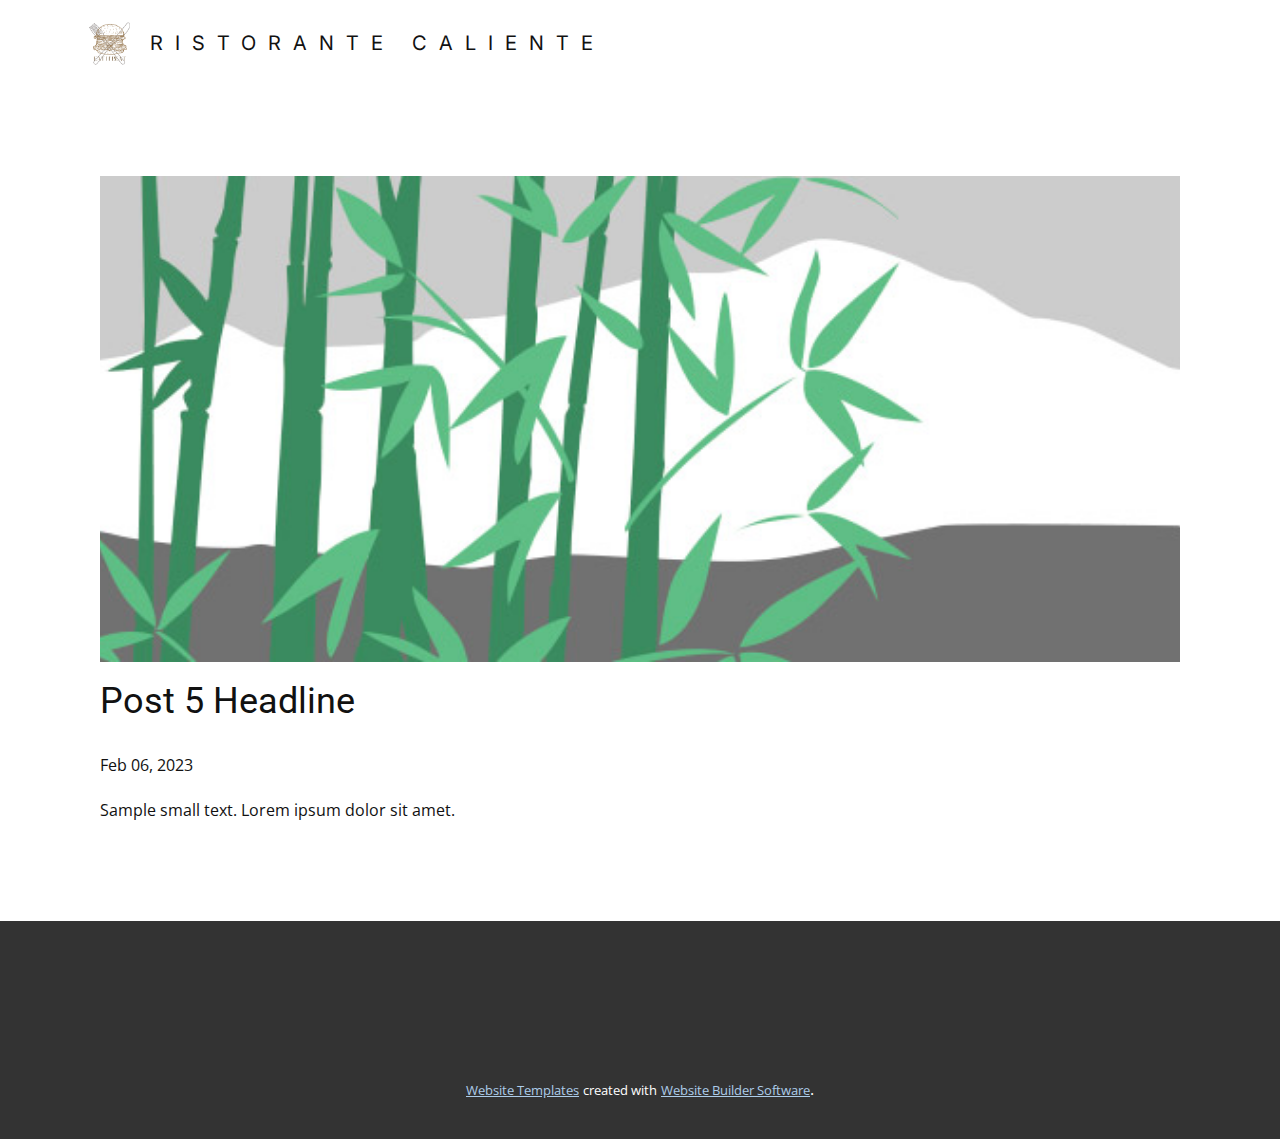
<file: menu/blog/post-4.html>
<!DOCTYPE html>
<html style="font-size: 16px;" lang="en"><head>
    <meta name="viewport" content="width=device-width, initial-scale=1.0">
    <meta charset="utf-8">
    <meta name="keywords" content="Post 1 Headline">
    <meta name="description" content="">
    <title>Post 5 Headline</title>
    <link rel="stylesheet" href="../nicepage.css" media="screen">
<link rel="stylesheet" href="../Post-Template.css" media="screen">
    <script class="u-script" type="text/javascript" src="../jquery.js" defer=""></script>
    <script class="u-script" type="text/javascript" src="../nicepage.js" defer=""></script>
    <meta name="generator" content="Nicepage 5.4.4, nicepage.com">
    <link id="u-theme-google-font" rel="stylesheet" href="https://fonts.googleapis.com/css?family=Roboto:100,100i,300,300i,400,400i,500,500i,700,700i,900,900i|Open+Sans:300,300i,400,400i,500,500i,600,600i,700,700i,800,800i">
    <link id="u-page-google-font" rel="stylesheet" href="https://fonts.googleapis.com/css?family=Inter:100,200,300,400,500,600,700,800,900">
    
    
    <script type="application/ld+json">{
		"@context": "http://schema.org",
		"@type": "Organization",
		"name": ""
}</script>
    <meta name="theme-color" content="#478ac9">
  <meta data-intl-tel-input-cdn-path="intlTelInput/"></head>
  <body class="u-body u-xl-mode" data-lang="en"><header class="u-clearfix u-header u-header" id="sec-2b11"><div class="u-clearfix u-sheet u-sheet-1">
        <img class="u-image u-image-contain u-image-default u-preserve-proportions u-image-1" src="../images/logot.png" alt="" data-image-width="500" data-image-height="500">
        <h3 class="u-align-left u-custom-font u-text u-text-default u-text-1">Ristorante Caliente</h3>
      </div></header>
    <section class="u-align-center u-clearfix u-section-1" id="sec-851e">
      <div class="u-clearfix u-sheet u-valign-middle-md u-valign-middle-sm u-valign-middle-xs u-sheet-1"><!--post_details--><!--post_details_options_json--><!--{"source":""}--><!--/post_details_options_json--><!--blog_post-->
        <div class="u-container-style u-expanded-width u-post-details u-post-details-1">
          <div class="u-container-layout u-valign-middle u-container-layout-1"><!--blog_post_image-->
            <img alt="" class="u-blog-control u-expanded-width u-image u-image-default u-image-1" src="../images/68f64b9d.jpeg"><!--/blog_post_image--><!--blog_post_header-->
            <h2 class="u-blog-control u-text u-text-1">Post 5 Headline</h2><!--/blog_post_header--><!--blog_post_metadata-->
            <div class="u-blog-control u-metadata u-metadata-1"><!--blog_post_metadata_date-->
              <span class="u-meta-date u-meta-icon">Feb 06, 2023</span><!--/blog_post_metadata_date--><!--blog_post_metadata_category-->
              <!--/blog_post_metadata_category--><!--blog_post_metadata_comments-->
              <!--/blog_post_metadata_comments-->
            </div><!--/blog_post_metadata--><!--blog_post_content-->
            <div class="u-align-justify u-blog-control u-post-content u-text u-text-2 fr-view">
  Sample small text. Lorem ipsum dolor sit amet.
  </div><!--/blog_post_content-->
          </div>
        </div><!--/blog_post--><!--/post_details-->
      </div>
    </section>
    
    
    <footer class="u-align-center u-clearfix u-footer u-grey-80 u-footer" id="sec-40ea"><div class="u-clearfix u-sheet u-sheet-1"></div></footer>
    <section class="u-backlink u-clearfix u-grey-80">
      <a class="u-link" href="https://nicepage.com/website-templates" target="_blank">
        <span>Website Templates</span>
      </a>
      <p class="u-text">
        <span>created with</span>
      </p>
      <a class="u-link" href="" target="_blank">
        <span>Website Builder Software</span>
      </a>. 
    </section>
  
</body></html>
</file>
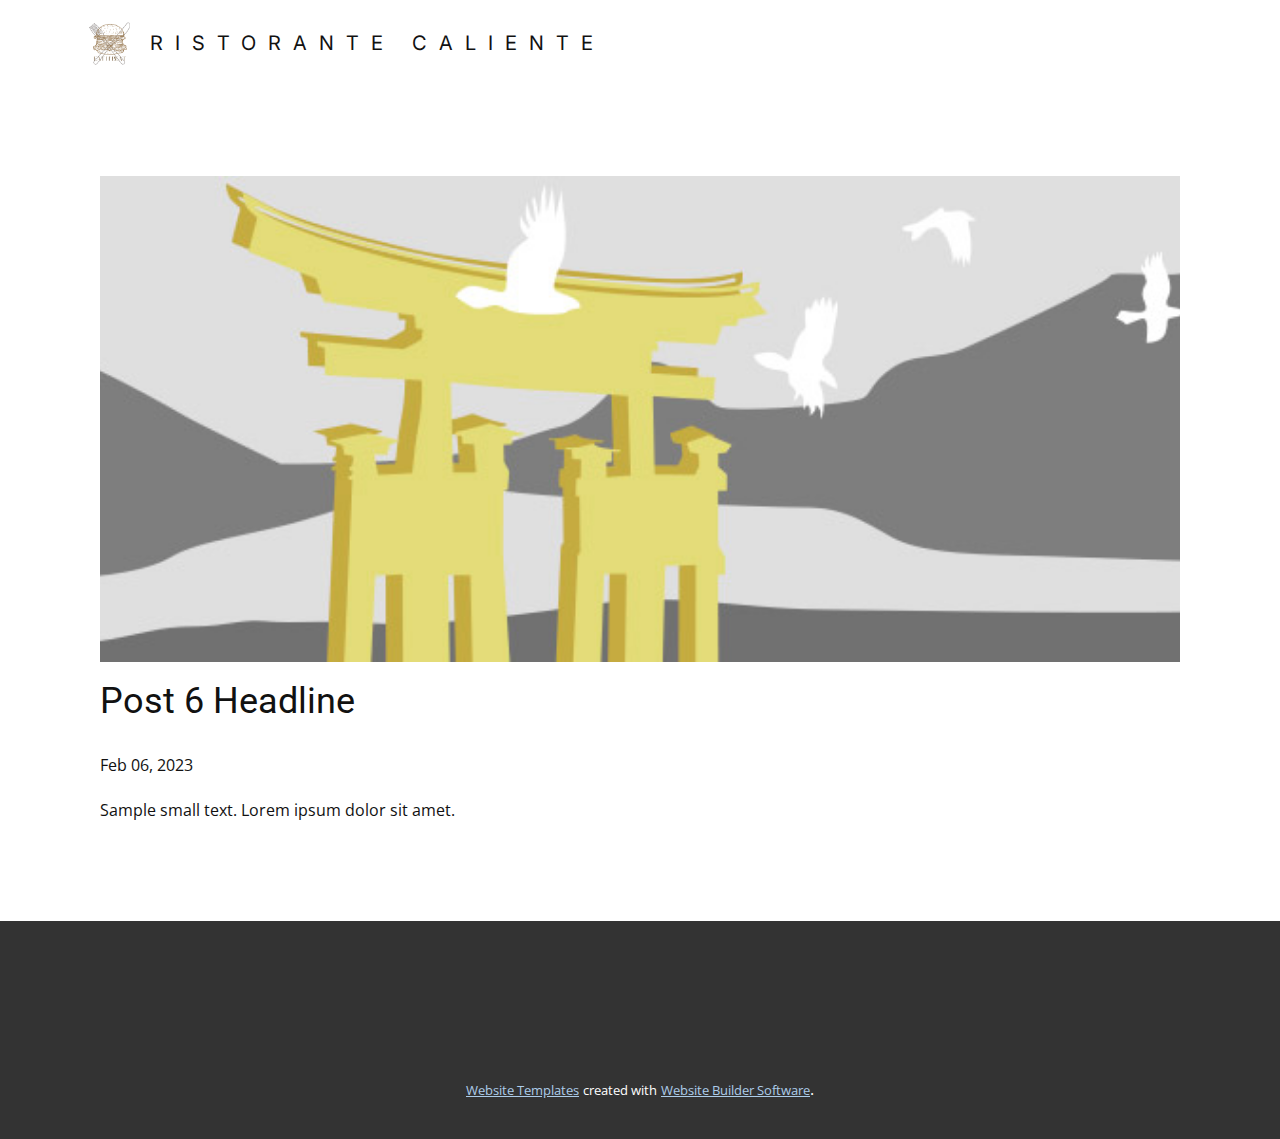
<file: menu/blog/post-5.html>
<!DOCTYPE html>
<html style="font-size: 16px;" lang="en"><head>
    <meta name="viewport" content="width=device-width, initial-scale=1.0">
    <meta charset="utf-8">
    <meta name="keywords" content="Post 1 Headline">
    <meta name="description" content="">
    <title>Post 6 Headline</title>
    <link rel="stylesheet" href="../nicepage.css" media="screen">
<link rel="stylesheet" href="../Post-Template.css" media="screen">
    <script class="u-script" type="text/javascript" src="../jquery.js" defer=""></script>
    <script class="u-script" type="text/javascript" src="../nicepage.js" defer=""></script>
    <meta name="generator" content="Nicepage 5.4.4, nicepage.com">
    <link id="u-theme-google-font" rel="stylesheet" href="https://fonts.googleapis.com/css?family=Roboto:100,100i,300,300i,400,400i,500,500i,700,700i,900,900i|Open+Sans:300,300i,400,400i,500,500i,600,600i,700,700i,800,800i">
    <link id="u-page-google-font" rel="stylesheet" href="https://fonts.googleapis.com/css?family=Inter:100,200,300,400,500,600,700,800,900">
    
    
    <script type="application/ld+json">{
		"@context": "http://schema.org",
		"@type": "Organization",
		"name": ""
}</script>
    <meta name="theme-color" content="#478ac9">
  <meta data-intl-tel-input-cdn-path="intlTelInput/"></head>
  <body class="u-body u-xl-mode" data-lang="en"><header class="u-clearfix u-header u-header" id="sec-2b11"><div class="u-clearfix u-sheet u-sheet-1">
        <img class="u-image u-image-contain u-image-default u-preserve-proportions u-image-1" src="../images/logot.png" alt="" data-image-width="500" data-image-height="500">
        <h3 class="u-align-left u-custom-font u-text u-text-default u-text-1">Ristorante Caliente</h3>
      </div></header>
    <section class="u-align-center u-clearfix u-section-1" id="sec-851e">
      <div class="u-clearfix u-sheet u-valign-middle-md u-valign-middle-sm u-valign-middle-xs u-sheet-1"><!--post_details--><!--post_details_options_json--><!--{"source":""}--><!--/post_details_options_json--><!--blog_post-->
        <div class="u-container-style u-expanded-width u-post-details u-post-details-1">
          <div class="u-container-layout u-valign-middle u-container-layout-1"><!--blog_post_image-->
            <img alt="" class="u-blog-control u-expanded-width u-image u-image-default u-image-1" src="../images/8ad73f3c.jpeg"><!--/blog_post_image--><!--blog_post_header-->
            <h2 class="u-blog-control u-text u-text-1">Post 6 Headline</h2><!--/blog_post_header--><!--blog_post_metadata-->
            <div class="u-blog-control u-metadata u-metadata-1"><!--blog_post_metadata_date-->
              <span class="u-meta-date u-meta-icon">Feb 06, 2023</span><!--/blog_post_metadata_date--><!--blog_post_metadata_category-->
              <!--/blog_post_metadata_category--><!--blog_post_metadata_comments-->
              <!--/blog_post_metadata_comments-->
            </div><!--/blog_post_metadata--><!--blog_post_content-->
            <div class="u-align-justify u-blog-control u-post-content u-text u-text-2 fr-view">
  Sample small text. Lorem ipsum dolor sit amet.
  </div><!--/blog_post_content-->
          </div>
        </div><!--/blog_post--><!--/post_details-->
      </div>
    </section>
    
    
    <footer class="u-align-center u-clearfix u-footer u-grey-80 u-footer" id="sec-40ea"><div class="u-clearfix u-sheet u-sheet-1"></div></footer>
    <section class="u-backlink u-clearfix u-grey-80">
      <a class="u-link" href="https://nicepage.com/website-templates" target="_blank">
        <span>Website Templates</span>
      </a>
      <p class="u-text">
        <span>created with</span>
      </p>
      <a class="u-link" href="" target="_blank">
        <span>Website Builder Software</span>
      </a>. 
    </section>
  
</body></html>
</file>
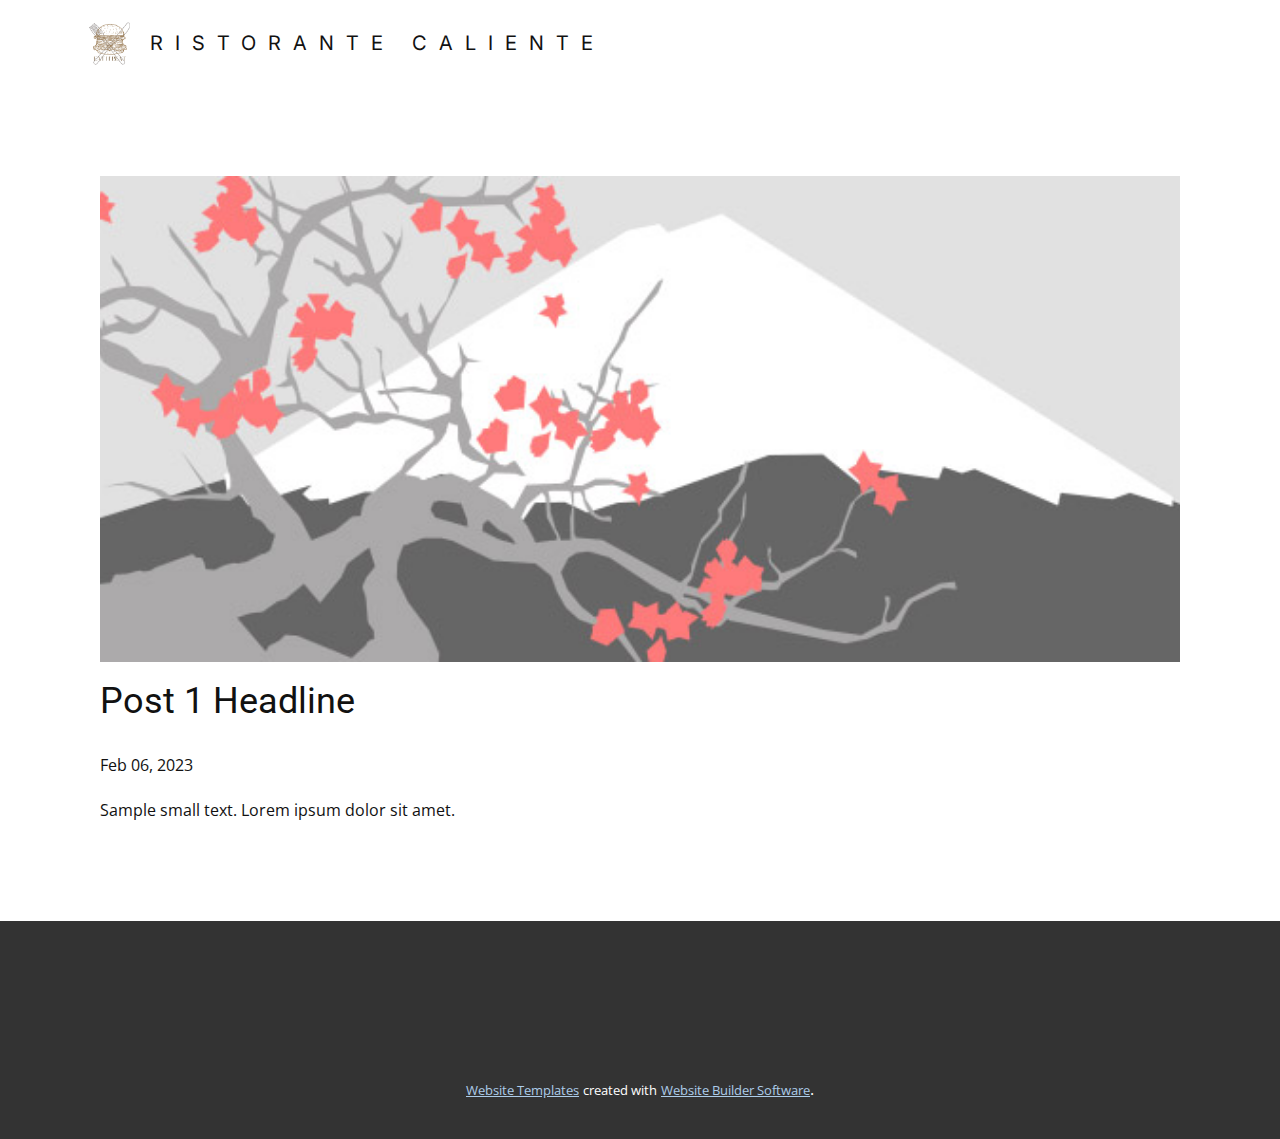
<file: menu/blog/post.html>
<!DOCTYPE html>
<html style="font-size: 16px;" lang="en"><head>
    <meta name="viewport" content="width=device-width, initial-scale=1.0">
    <meta charset="utf-8">
    <meta name="keywords" content="Post 1 Headline">
    <meta name="description" content="">
    <title>Post 1 Headline</title>
    <link rel="stylesheet" href="../nicepage.css" media="screen">
<link rel="stylesheet" href="../Post-Template.css" media="screen">
    <script class="u-script" type="text/javascript" src="../jquery.js" defer=""></script>
    <script class="u-script" type="text/javascript" src="../nicepage.js" defer=""></script>
    <meta name="generator" content="Nicepage 5.4.4, nicepage.com">
    <link id="u-theme-google-font" rel="stylesheet" href="https://fonts.googleapis.com/css?family=Roboto:100,100i,300,300i,400,400i,500,500i,700,700i,900,900i|Open+Sans:300,300i,400,400i,500,500i,600,600i,700,700i,800,800i">
    <link id="u-page-google-font" rel="stylesheet" href="https://fonts.googleapis.com/css?family=Inter:100,200,300,400,500,600,700,800,900">
    
    
    <script type="application/ld+json">{
		"@context": "http://schema.org",
		"@type": "Organization",
		"name": ""
}</script>
    <meta name="theme-color" content="#478ac9">
  <meta data-intl-tel-input-cdn-path="intlTelInput/"></head>
  <body class="u-body u-xl-mode" data-lang="en"><header class="u-clearfix u-header u-header" id="sec-2b11"><div class="u-clearfix u-sheet u-sheet-1">
        <img class="u-image u-image-contain u-image-default u-preserve-proportions u-image-1" src="../images/logot.png" alt="" data-image-width="500" data-image-height="500">
        <h3 class="u-align-left u-custom-font u-text u-text-default u-text-1">Ristorante Caliente</h3>
      </div></header>
    <section class="u-align-center u-clearfix u-section-1" id="sec-851e">
      <div class="u-clearfix u-sheet u-valign-middle-md u-valign-middle-sm u-valign-middle-xs u-sheet-1"><!--post_details--><!--post_details_options_json--><!--{"source":""}--><!--/post_details_options_json--><!--blog_post-->
        <div class="u-container-style u-expanded-width u-post-details u-post-details-1">
          <div class="u-container-layout u-valign-middle u-container-layout-1"><!--blog_post_image-->
            <img alt="" class="u-blog-control u-expanded-width u-image u-image-default u-image-1" src="../images/0fd3416c.jpeg"><!--/blog_post_image--><!--blog_post_header-->
            <h2 class="u-blog-control u-text u-text-1">Post 1 Headline</h2><!--/blog_post_header--><!--blog_post_metadata-->
            <div class="u-blog-control u-metadata u-metadata-1"><!--blog_post_metadata_date-->
              <span class="u-meta-date u-meta-icon">Feb 06, 2023</span><!--/blog_post_metadata_date--><!--blog_post_metadata_category-->
              <!--/blog_post_metadata_category--><!--blog_post_metadata_comments-->
              <!--/blog_post_metadata_comments-->
            </div><!--/blog_post_metadata--><!--blog_post_content-->
            <div class="u-align-justify u-blog-control u-post-content u-text u-text-2 fr-view">
  Sample small text. Lorem ipsum dolor sit amet.
  </div><!--/blog_post_content-->
          </div>
        </div><!--/blog_post--><!--/post_details-->
      </div>
    </section>
    
    
    <footer class="u-align-center u-clearfix u-footer u-grey-80 u-footer" id="sec-40ea"><div class="u-clearfix u-sheet u-sheet-1"></div></footer>
    <section class="u-backlink u-clearfix u-grey-80">
      <a class="u-link" href="https://nicepage.com/website-templates" target="_blank">
        <span>Website Templates</span>
      </a>
      <p class="u-text">
        <span>created with</span>
      </p>
      <a class="u-link" href="" target="_blank">
        <span>Website Builder Software</span>
      </a>. 
    </section>
  
</body></html>
</file>
<file: menu/Home.css>
.u-section-1 .u-sheet-1 {
  min-height: 400px;
}
</file>
<file: menu/About.css>
.u-section-1 .u-sheet-1 {
  min-height: 400px;
}
</file>
<file: menu/Contact.css>
.u-section-1 .u-sheet-1 {
  min-height: 400px;
}
</file>
<file: menu/Blog-Template.css>
.u-section-1 .u-sheet-1 {
  min-height: 561px;
}

.u-section-1 .u-repeater-1 {
  margin-top: 60px;
  margin-bottom: 60px;
  min-height: 441px;
  grid-template-columns: calc(33.3333% - 15px) calc(33.3333% - 15px) calc(33.3333% - 15px);
  height: auto;
  grid-gap: 22px;
}

.u-section-1 .u-repeater-item-1 {
  background-image: none;
}

.u-section-1 .u-container-layout-1 {
  padding: 30px 20px;
}

.u-section-1 .u-text-1 {
  margin-top: 0;
  margin-bottom: 0;
}

.u-section-1 .u-image-1 {
  height: 222px;
  margin-top: 17px;
  margin-bottom: 0;
}

.u-section-1 .u-text-2 {
  margin-top: 20px;
  margin-bottom: 0;
}

.u-section-1 .u-btn-1 {
  background-image: none;
  border-style: none none solid;
  margin: 17px auto 0 0;
  padding: 0;
}

.u-section-1 .u-container-layout-2 {
  padding: 30px 20px;
}

.u-section-1 .u-text-3 {
  margin-top: 0;
  margin-bottom: 0;
}

.u-section-1 .u-image-2 {
  height: 222px;
  margin-top: 17px;
  margin-bottom: 0;
}

.u-section-1 .u-text-4 {
  margin-top: 20px;
  margin-bottom: 0;
}

.u-section-1 .u-btn-2 {
  background-image: none;
  border-style: none none solid;
  margin: 17px auto 0 0;
  padding: 0;
}

.u-section-1 .u-container-layout-3 {
  padding: 30px 20px;
}

.u-section-1 .u-text-5 {
  margin-top: 0;
  margin-bottom: 0;
}

.u-section-1 .u-image-3 {
  height: 222px;
  margin-top: 17px;
  margin-bottom: 0;
}

.u-section-1 .u-text-6 {
  margin-top: 20px;
  margin-bottom: 0;
}

.u-section-1 .u-btn-3 {
  background-image: none;
  border-style: none none solid;
  margin: 17px auto 0 0;
  padding: 0;
}

@media (max-width: 1199px) {
  .u-section-1 .u-sheet-1 {
    min-height: 484px;
  }

  .u-section-1 .u-repeater-1 {
    min-height: 364px;
    grid-template-columns: repeat(3, calc(33.333333333333336% - 15px));
  }
}

@media (max-width: 991px) {
  .u-section-1 .u-sheet-1 {
    min-height: 956px;
  }

  .u-section-1 .u-repeater-1 {
    min-height: 836px;
    grid-template-columns: repeat(2, calc(50% - 11.25px));
  }
}

@media (max-width: 767px) {
  .u-section-1 .u-repeater-1 {
    grid-template-columns: 100%;
  }

  .u-section-1 .u-container-layout-1 {
    padding-left: 10px;
    padding-right: 10px;
  }

  .u-section-1 .u-image-1 {
    height: 278px;
  }

  .u-section-1 .u-container-layout-2 {
    padding-left: 10px;
    padding-right: 10px;
  }

  .u-section-1 .u-image-2 {
    height: 278px;
  }

  .u-section-1 .u-container-layout-3 {
    padding-left: 10px;
    padding-right: 10px;
  }

  .u-section-1 .u-image-3 {
    height: 278px;
  }
}
</file>
<file: menu/Post-Template.css>
.u-section-1 .u-sheet-1 {
  min-height: 835px;
}

.u-section-1 .u-post-details-1 {
  min-height: 375px;
  margin-top: 60px;
  margin-bottom: -10px;
}

.u-section-1 .u-container-layout-1 {
  padding: 30px;
}

.u-section-1 .u-image-1 {
  height: 486px;
  margin-top: 0;
  margin-bottom: 0;
  margin-left: 0;
}

.u-section-1 .u-text-1 {
  margin-top: 20px;
  margin-bottom: 0;
  margin-left: 0;
}

.u-section-1 .u-metadata-1 {
  margin-top: 30px;
  margin-bottom: 0;
  margin-left: 0;
}

.u-section-1 .u-text-2 {
  margin-bottom: 0;
  margin-top: 20px;
  margin-left: 0;
}

@media (max-width: 1199px) {
  .u-section-1 .u-image-1 {
    margin-left: initial;
  }
}

@media (max-width: 991px) {
  .u-section-1 .u-sheet-1 {
    min-height: 782px;
  }

  .u-section-1 .u-post-details-1 {
    margin-bottom: 60px;
  }

  .u-section-1 .u-image-1 {
    height: 423px;
    margin-left: initial;
  }
}

@media (max-width: 767px) {
  .u-section-1 .u-sheet-1 {
    min-height: 722px;
  }

  .u-section-1 .u-container-layout-1 {
    padding-left: 10px;
    padding-right: 10px;
  }

  .u-section-1 .u-image-1 {
    height: 354px;
    margin-top: 9px;
    margin-left: initial;
  }
}

@media (max-width: 575px) {
  .u-section-1 .u-sheet-1 {
    min-height: 656px;
  }

  .u-section-1 .u-image-1 {
    height: 275px;
    margin-left: initial;
  }
}
</file>
